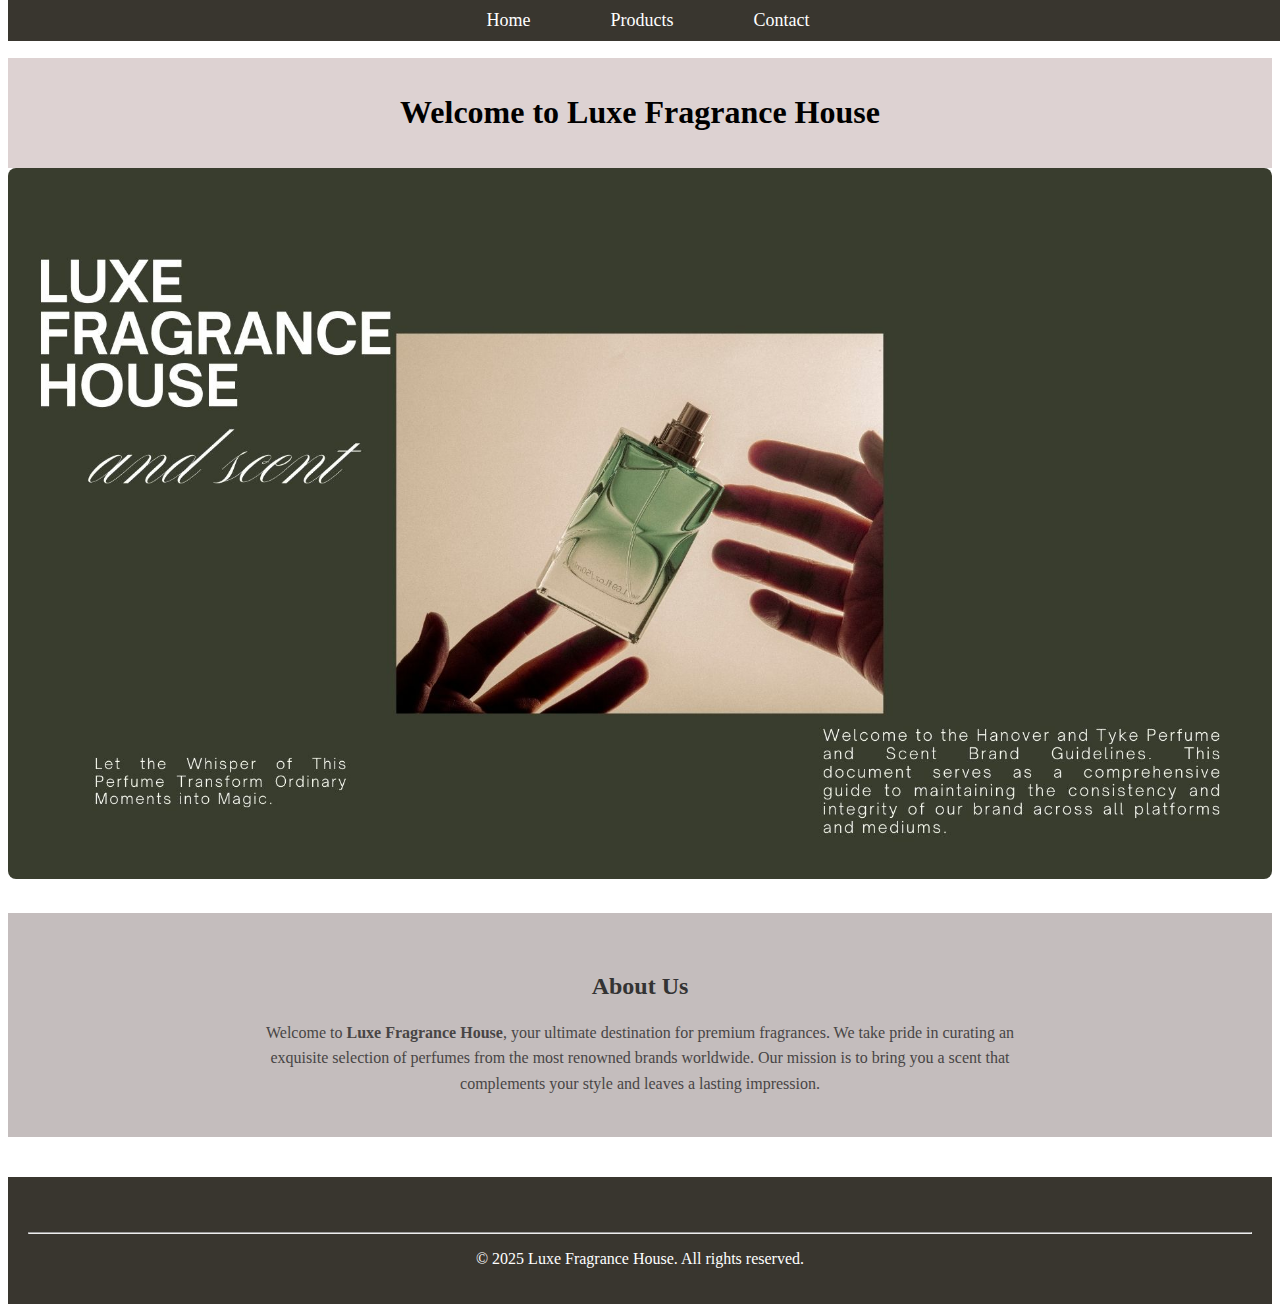
<file: Project1/root/index.html>
<!DOCTYPE html>
<html lang="en">
<head>
    <meta charset="UTF-8">
    <meta name="viewport" content="width=device-width, initial-scale=1.0">
    <title>Luxe Fragrance House</title>
    <link rel="stylesheet" href="./CSS/style.css">

    <link rel="stylesheet" href="./CSS/HomePage.css">

</head>
<body>
    <nav>
        <ul>
            <li><a href="../index.html">Home</a></li>
            <li><a href="Page/firstpage.html">Products</a></li>
            <li><a href="./Page/secondpage.html">Contact</a>
            </li>
        </ul>
    </nav>

    <header>
        <h1>Welcome to Luxe Fragrance House</h1>
    </header>

    <!-- Image Section -->
    <section class="image-section">
        <img src="./images/Home.jpg" alt="the main image of the shop perfume with green background and the name of the shop" class="about-image" />
    </section>

    <!-- About Section -->
    <section class="about-section">
        <h2>About Us</h2>
        <p>
            Welcome to <strong>Luxe Fragrance House</strong>, your ultimate destination for premium fragrances. 
            We take pride in curating an exquisite selection of perfumes from the most renowned brands worldwide. 
            Our mission is to bring you a scent that complements your style and leaves a lasting impression.
        </p>
    </section>
    
<!-- Footer -->
<footer>
    <div class="social-media">
        <a href="https://www.facebook.com/" target="_blank" rel="noopener noreferrer" aria-label="Facebook">
            <i class="fab fa-facebook-square"></i>
        </a>
        <a href="https://twitter.com/" target="_blank" rel="noopener noreferrer" aria-label="Twitter">
            <i class="fab fa-twitter-square"></i>
        </a>
        <a href="https://www.instagram.com/" target="_blank" rel="noopener noreferrer" aria-label="Instagram">
            <i class="fab fa-instagram"></i>
        </a>
        <a href="https://www.youtube.com/" target="_blank" rel="noopener noreferrer" aria-label="YouTube">
            <i class="fab fa-youtube-square"></i>
        </a>
        <a href="https://www.pinterest.com/" target="_blank" rel="noopener noreferrer" aria-label="Pinterest">
            <i class="fab fa-pinterest-square"></i>
        </a>
    </div>

    <hr>

    <p class="copyright">&copy; 2025 Luxe Fragrance House. All rights reserved.</p>
</footer>

</body>
</html>
</file>
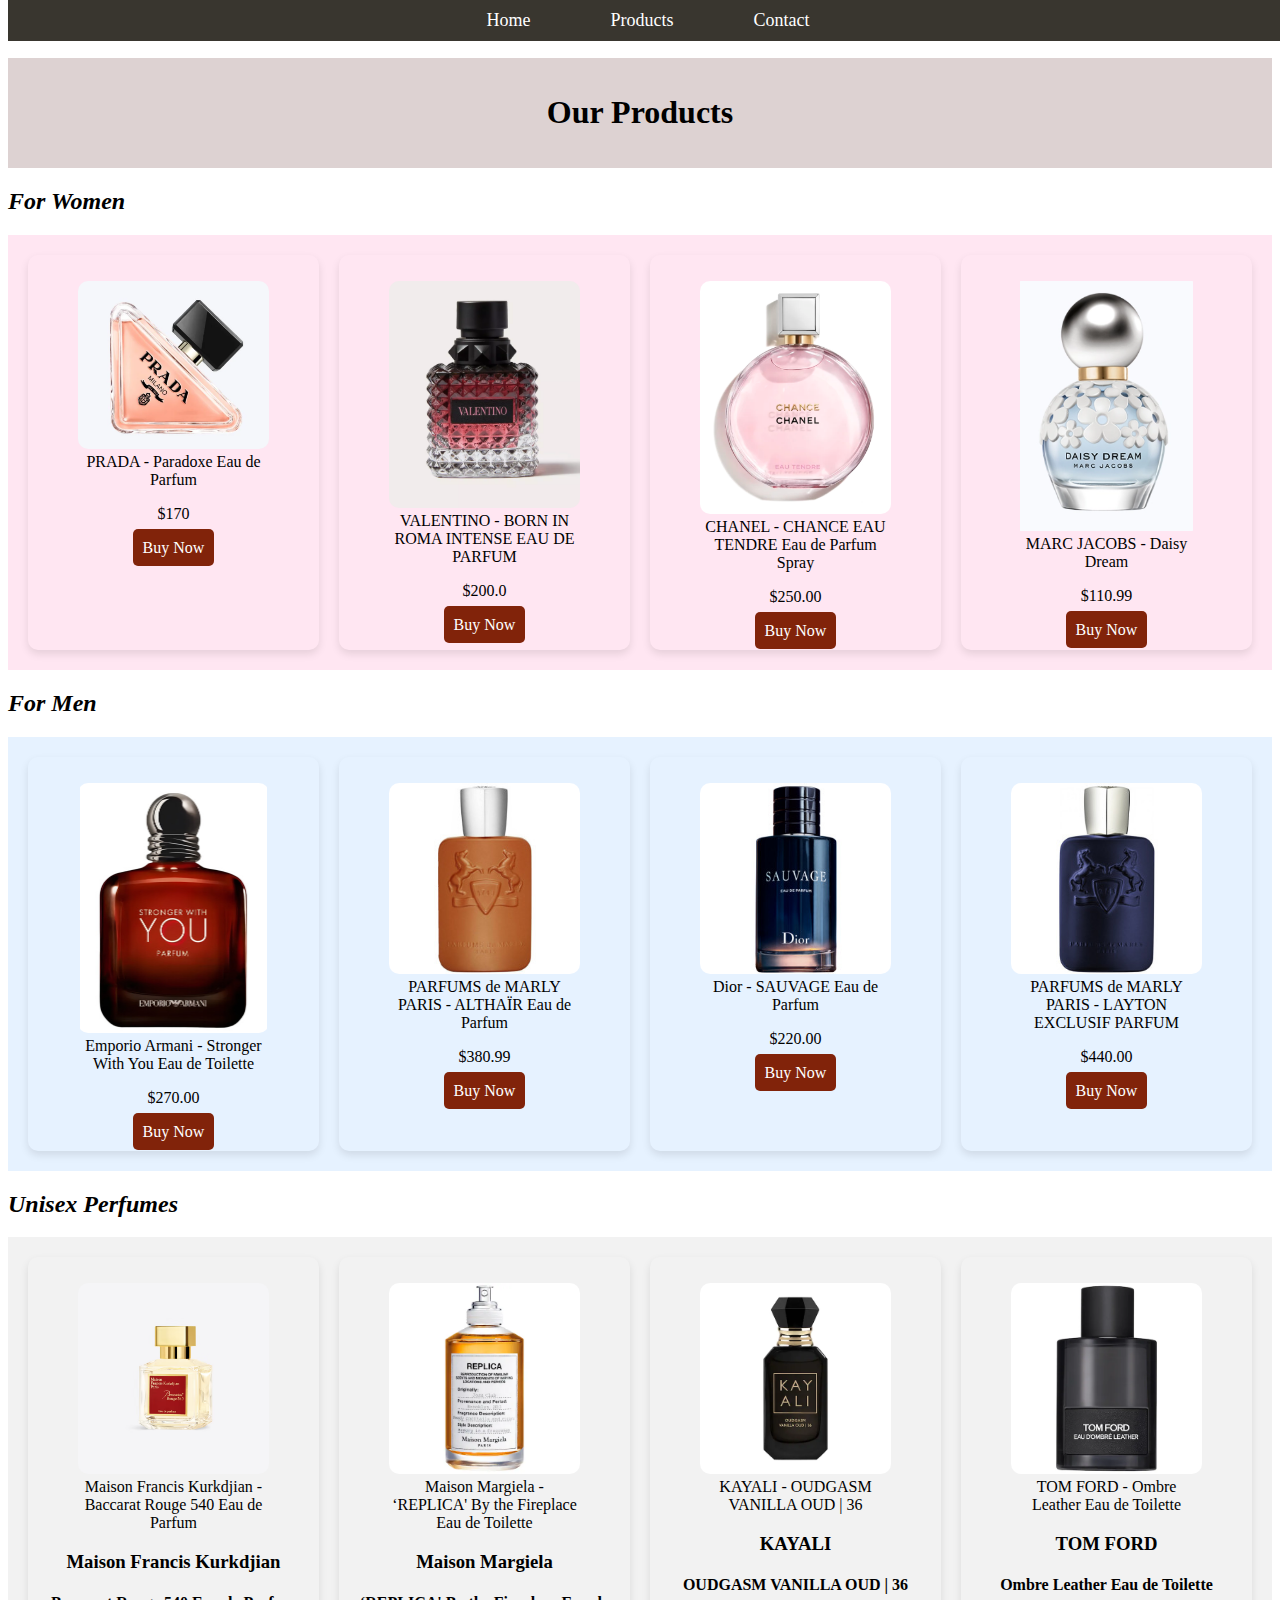
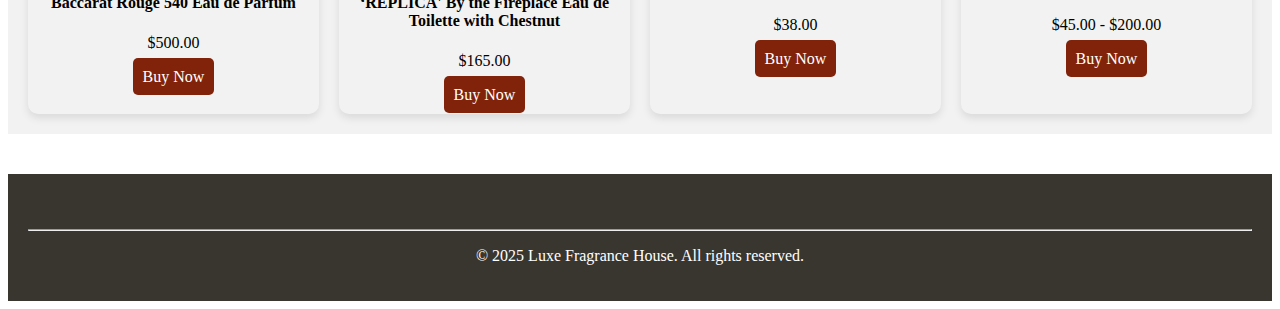
<file: Project1/root/Page/firstpage.html>
<!DOCTYPE html>
<html lang="en">
<head>
    <meta charset="UTF-8">
    <meta name="viewport" content="width=device-width, initial-scale=1.0">
    <title>Luxe Fragrance House - Products</title>
    <link rel="stylesheet" href="../CSS/style.css">
    <link rel="stylesheet" href="../CSS/FirstPage.css">
    

    
</head>
<body>
    <nav>
        <ul>
            <li><a href="../index.html">Home</a></li>
            <li><a href="firstpage.html">Products</a></li>
            <li><a href="secondpage.html">Contact</a></li>
        </ul>
    </nav>
    <header>
        <h1>Our Products</h1>
    </header>

    <section>
        <h2><em>For Women</em></h2>
        <div class="product-container women-perfumes">
            <div class="product-card">
                <figure>
                <img src="../images/perfume1.png" alt="PRADA perfume for women" class="product-image">
                <figcaption>PRADA - Paradoxe Eau de Parfum</figcaption>

            </figure>
                <div class="product-info">                  
                      <p class="product-price"><span>$170</span></p>
                    <a href="#" class="cta-button">Buy Now</a>
                </div>
            </div>
    
            <div class="product-card">
                <figure>
                <img src="../images/perfume2.png" alt="VALENTINO Perfume BORN IN ROMA INTENSE EAU DE PARFUM for women " class="product-image">
                <figcaption>VALENTINO - BORN IN ROMA INTENSE EAU DE PARFUM</figcaption>
              </figure>
                <div class="product-info">                   
                     <p class="product-price"><span>$200.0</span></p>
                    <a href="#" class="cta-button">Buy Now</a>
                </div>
            </div>
            <div class="product-card">
                <figure>
                <img src="../images/perfume3.png" alt="CHANEL CHANCE EAU TENDRE EAU de parfumfor women " class="product-image">
                <figcaption>CHANEL - CHANCE EAU TENDRE
                    Eau de Parfum Spray</figcaption>
              </figure>
                <div class="product-info">                   
                     <p class="product-price"><span>$250.00</span></p>
                    <a href="#" class="cta-button">Buy Now</a>
                </div>
            </div>
    
           
            <div class="product-card">
                <figure>
                <img src="../images/perfume4.png" alt="Daisy Dream perfume for women " class="product-image">
                <figcaption>MARC JACOBS - Daisy Dream </figcaption>
               </figure>
                <div class="product-info">
                                   
                       <p class="product-price"><span></span>$110.99</p>
                    <a href="#" class="cta-button">Buy Now</a>
                </div>
            </div>
        </div>
    </section>
    
    <section>
        <h2><em>For Men</em></h2>
        <div class="product-container men-perfumes">
            <div class="product-card">
                <figure>
                    <img src="../images/perfume5.png" alt="Emporio Armani Stronger With You Eau de Toilette for men" class="product-image">
                    <figcaption>Emporio Armani - Stronger With You Eau de Toilette</figcaption>
                </figure>
                <div class="product-info">
                                    
                    <p class="product-price"><span>$270.00</span></p>
                    <a href="#" class="cta-button">Buy Now</a>
                </div>
            </div>
    
            <div class="product-card">
                <figure>
                    <img src="../images/perfume6.png" alt="PARFUMS de MARLY PARIS for men ALTHAÏR EAU DE PARFUM" class="product-image">
                    <figcaption>PARFUMS de MARLY PARIS - ALTHAÏR Eau de Parfum</figcaption>
                </figure>
                <div class="product-info">
                                   
                    <p class="product-price"><span>$380.99</span></p>
                    <a href="#" class="cta-button">Buy Now</a>
                </div>
            </div>
    
            <div class="product-card">
                <figure>
                    <img src="../images/perfume7.png" alt="Dior SAUVAGE for men perfume" class="product-image">
                    <figcaption>Dior - SAUVAGE Eau de Parfum</figcaption>
                </figure>
                <div class="product-info">
                               
                    <p class="product-price"><span>$220.00</span></p>
                    <a href="#" class="cta-button">Buy Now</a>
                </div>
            </div>
    
            <div class="product-card">
                <figure>
                    <img src="../images/perfume8.png" alt="PARFUMS de MARLY PARIS for men LAYTON EXCLUSIF" class="product-image">
                    <figcaption>PARFUMS de MARLY PARIS - LAYTON EXCLUSIF PARFUM</figcaption>
                </figure>
                <div class="product-info">
                                     
                    <p class="product-price"><span>$440.00</span></p>
                    <a href="#" class="cta-button">Buy Now</a>
                </div>
            </div>
        </div>
    </section>
    
    <section>
        <h2><em>Unisex Perfumes</em></h2>
        <div class="product-container unisex-perfumes">
            <div class="product-card">
                <figure>
                    <img src="../images/perfume9.png" alt="Baccarat Rouge" class="product-image">
                    <figcaption>Maison Francis Kurkdjian - Baccarat Rouge 540 Eau de Parfum</figcaption>
                </figure>
                <div class="product-info">
                    <h3 class="product-brand">Maison Francis Kurkdjian</h3>
                    <h4 class="product-name">Baccarat Rouge 540 Eau de Parfum</h4>                  
                    <p class="product-price"><span>$500.00</span></p>
                    <a href="#" class="cta-button">Buy Now</a>
                </div>
            </div>
    
            <div class="product-card">
                <figure>
                    <img src="../images/perfume10.png" alt="Chestnut" class="product-image">
                    <figcaption>Maison Margiela - ‘REPLICA' By the Fireplace Eau de Toilette</figcaption>
                </figure>
                <div class="product-info">
                    <h3 class="product-brand">Maison Margiela</h3>
                    <h4 class="product-name">‘REPLICA' By the Fireplace Eau de Toilette with Chestnut</h4>                  
                    <p class="product-price"><span>$165.00</span></p>
                    <a href="#" class="cta-button">Buy Now</a>
                </div>
            </div>
    
            <div class="product-card">
                <figure>
                    <img src="../images/perfume11.png" alt="KAYALI perfumes" class="product-image">
                    <figcaption>KAYALI - OUDGASM VANILLA OUD | 36</figcaption>
                </figure>
                <div class="product-info">
                    <h3 class="product-brand">KAYALI</h3>
                    <h4 class="product-name">OUDGASM VANILLA OUD | 36</h4>
                    <p class="product-price"><span>$38.00</span></p>
                    <a href="#" class="cta-button">Buy Now</a>
                </div>
            </div>
    
            <div class="product-card">
                <figure>
                    <img src="../images/perfume12.png" alt="Tom Ford Ombre Leather Eau de Toilette" class="product-image">
                    <figcaption>TOM FORD - Ombre Leather Eau de Toilette</figcaption>
                </figure>
                <div class="product-info">
                    <h3 class="product-brand">TOM FORD</h3>
                    <h4 class="product-name">Ombre Leather Eau de Toilette</h4>
                    <p class="product-price"><span>$45.00 - $200.00</span></p>
                    <a href="#" class="cta-button">Buy Now</a>
                </div>
            </div>
        </div>
    </section>
    

    <!-- Footer -->
    <footer>
        <div class="social-media">
            <a href="https://www.facebook.com/" target="_blank" rel="noopener noreferrer" aria-label="Facebook">
                <i class="fab fa-facebook-square"></i>
            </a>
            <a href="https://twitter.com/" target="_blank" rel="noopener noreferrer" aria-label="Twitter">
                <i class="fab fa-twitter-square"></i>
            </a>
            <a href="https://www.instagram.com/" target="_blank" rel="noopener noreferrer" aria-label="Instagram">
                <i class="fab fa-instagram"></i>
            </a>
            <a href="https://www.youtube.com/" target="_blank" rel="noopener noreferrer" aria-label="YouTube">
                <i class="fab fa-youtube-square"></i>
            </a>
            <a href="https://www.pinterest.com/" target="_blank" rel="noopener noreferrer" aria-label="Pinterest">
                <i class="fab fa-pinterest-square"></i>
            </a>
        </div>
    
        <hr> 
    
        <p class="copyright">&copy; 2025 Luxe Fragrance House. All rights reserved.</p>
    </footer>
    
</body>
</html>
</file>
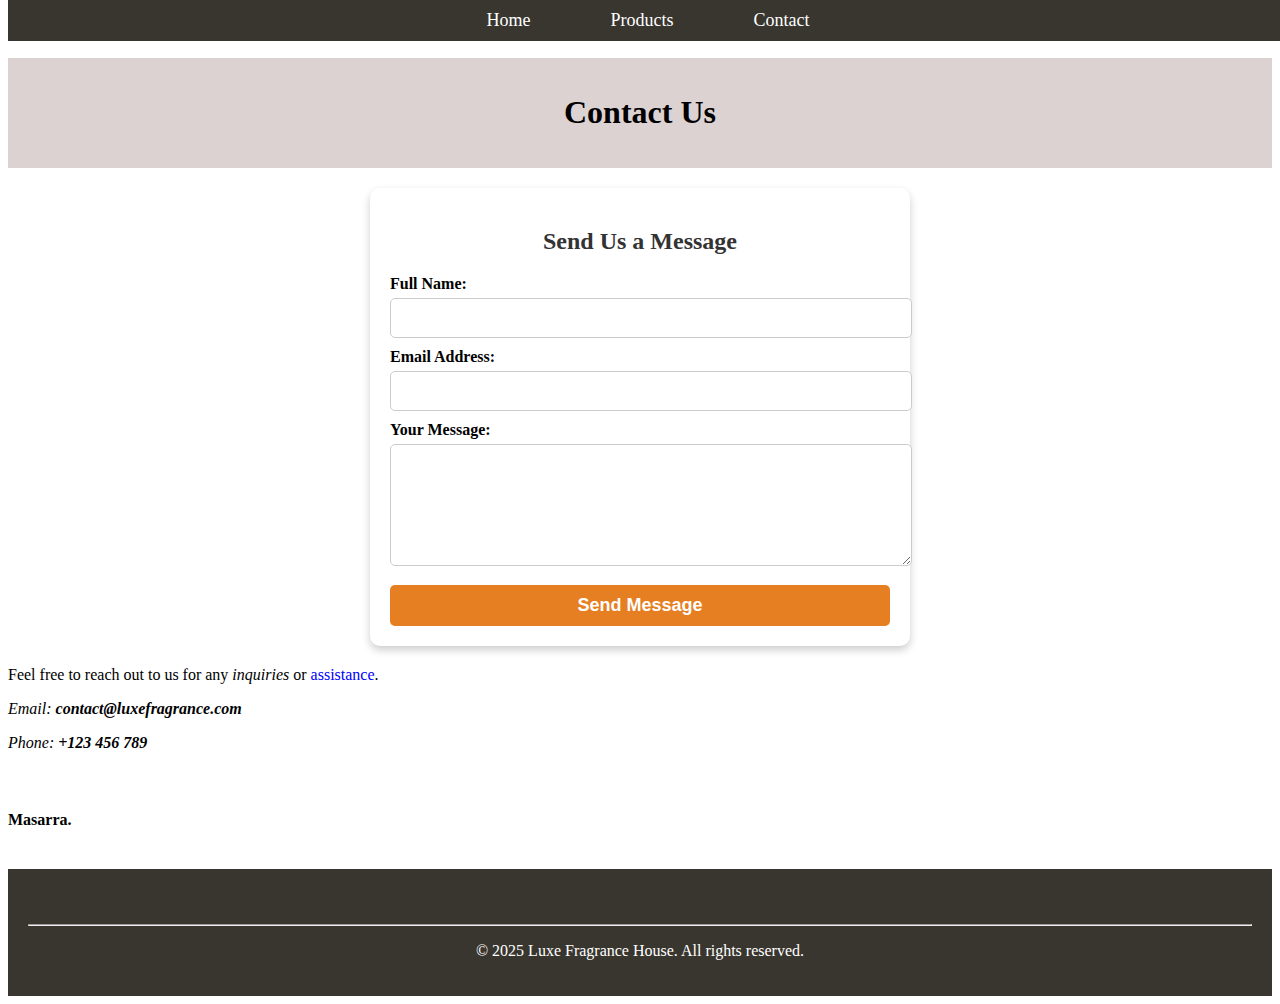
<file: Project1/root/Page/secondpage.html>
<!DOCTYPE html>
<html lang="en">
<head>
    <meta charset="UTF-8">
    <meta name="viewport" content="width=device-width, initial-scale=1.0">
    <title>Luxe Fragrance House - Contact</title>
    <link rel="stylesheet" href="../CSS/style.css">
    <link rel="stylesheet" href="../CSS/SecondPage.css">


   

</head>
<body>
    <nav>
        <ul>
            <li><a href="../index.html">Home</a></li>
            <li><a href="firstpage.html">Products</a></li>
            <li><a href="secondpage.html">Contact</a></li>
        </ul>
    </nav>

    <header>
        <h1>Contact Us</h1>
    </header>

    <!-- Contact Form -->
    <div class="contact-form">
        <h2><strong>Send Us a Message</strong></h2>
        <form action="submit_form.php" method="post">
            <label for="name"><strong>Full Name:</strong></label>
            <input type="text" id="name" name="name" required>

            <label for="email"><strong>Email Address:</strong></label>
            <input type="email" id="email" name="email" required>

            <label for="message"><strong>Your Message:</strong></label>
            <textarea id="message" name="message" required></textarea>

            <button type="submit"><strong>Send Message</strong></button>
        </form>
    </div>

    <section>
        <p>Feel free to reach out to us for any <em>inquiries</em> or <span style="color: blue;">assistance</span>.</p>
        <address>
            <p>Email: <strong>contact@luxefragrance.com</strong></p>
            <p>Phone: <strong>+123 456 789</strong></p>
        </address>
    </section>

    <!-- Social Media -->
    <div class="social-media">
        <a href="https://www.facebook.com/" target="_blank" rel="noopener noreferrer" aria-label="Facebook">
            <i class="fab fa-facebook-square"></i>
        </a>
        <a href="https://twitter.com/" target="_blank" rel="noopener noreferrer" aria-label="Twitter">
            <i class="fab fa-twitter-square"></i>
        </a>
        <a href="https://www.instagram.com/" target="_blank" rel="noopener noreferrer" aria-label="Instagram">
            <i class="fab fa-instagram"></i>
        </a>
        <a href="https://www.youtube.com/" target="_blank" rel="noopener noreferrer" aria-label="YouTube">
            <i class="fab fa-youtube-square"></i>
        </a>
        <a href="https://www.pinterest.com/" target="_blank" rel="noopener noreferrer" aria-label="Pinterest">
            <i class="fab fa-pinterest-square"></i>
        </a>
    </div>

    <div class="lang-pay">
        <!-- Language -->
        <div class="language"><i class="fa-solid fa-globe" title="Choose language"></i></div>
        <!-- Paying Methods -->
        <div class="paying-methods">
            <i class="fa-brands fa-cc-visa"></i>
            <i class="fa-brands fa-cc-mastercard"></i>
            <i class="fa-brands fa-cc-paypal"></i>
            <i class="fa-brands fa-cc-apple-pay"></i>
            <p><strong>Masarra.</strong></p>
        </div>
    </div>

    <!-- Footer -->
    <footer>
        <div class="social-media">
            <a href="https://www.facebook.com/" target="_blank" rel="noopener noreferrer" aria-label="Facebook">
                <i class="fab fa-facebook-square"></i>
            </a>
            <a href="https://twitter.com/" target="_blank" rel="noopener noreferrer" aria-label="Twitter">
                <i class="fab fa-twitter-square"></i>
            </a>
            <a href="https://www.instagram.com/" target="_blank" rel="noopener noreferrer" aria-label="Instagram">
                <i class="fab fa-instagram"></i>
            </a>
            <a href="https://www.youtube.com/" target="_blank" rel="noopener noreferrer" aria-label="YouTube">
                <i class="fab fa-youtube-square"></i>
            </a>
            <a href="https://www.pinterest.com/" target="_blank" rel="noopener noreferrer" aria-label="Pinterest">
                <i class="fab fa-pinterest-square"></i>
            </a>
        </div>

        <hr>

        <p class="copyright">&copy; 2025 Luxe Fragrance House. All rights reserved.</p>
    </footer>

</body>
</html>
</file>
<file: Project1/root/CSS/style.css>
nav {
    background-color: #39362f;
    position: fixed;
    width: 100%;
    top: 0;
    z-index: 1000;
}

nav ul {
    list-style-type: none;
    margin: 0;
    padding: 0;
    display: flex;
    justify-content: center;
}

nav ul li {
    margin: 10px 20px;
}

nav ul li a {
    color: #fff;
    text-decoration: none;
    font-size: 18px;
    padding: 10px 20px;
    transition: background-color 0.3s;
}

nav ul li a:hover {
    background-color: #2e2727;
}

header {
    background-color: #ddd2d2;
    padding: 15px 0;
    width: 100%;
    text-align: center;
}

body {
    padding-top: 50px;
}/* الشريط العلوي */
nav {
    background-color: #39362f;
    position: fixed;
    width: 100%;
    top: 0;
    z-index: 1000;
}

nav ul {
    list-style-type: none;
    margin: 0;
    padding: 0;
    display: flex;
    justify-content: center;
}

nav ul li {
    margin: 10px 20px;
}

nav ul li a {
    color: white;
    text-decoration: none;
    font-size: 18px;
    padding: 10px 20px;
    transition: background-color 0.3s;
}

nav ul li a:hover {
    background-color: #2e2727;
}

/* الهيدر */
header {
    background-color: #ddd2d2;
    padding: 15px 0;
    width: 100%;
    text-align: center;
}

body {
    padding-top: 50px;
}
footer {
    background-color: #39362f;
    color: white;
    text-align: center;
    padding: 20px;
    margin-top: 40px;
}

.social-media a {
    color: white;
    font-size: 24px;
    margin: 0 10px;
    transition: color 0.3s;
}

.social-media a:hover {
    color: #ddd2d2;
}
</file>
<file: Project1/root/CSS/HomePage.css>
.about-section {
    background-color: #c4bdbd;
    padding: 40px 20px;
    text-align: center;
}

.about-section h2 {
    font-size: 24px;
    margin-bottom: 20px;
    color: #333;
}

.about-section p {
    font-size: 16px;
    color: #484545;
    line-height: 1.6;
    margin: 0 auto;
    max-width: 800px;
}
.image-section {
    text-align: center; 
    margin-bottom: 30px; 
}

.about-image {
    width: 100%; 
    height: auto;
    border-radius: 8px; 
}
</file>
<file: Project1/root/CSS/FirstPage.css>
.product-container {
    display: grid;
    grid-template-columns: repeat(auto-fill, minmax(250px, 1fr));
    gap: 20px;
    padding: 20px;
}

.product-card {
    background-color: #fff;
    border-radius: 10px;
    box-shadow: 0 4px 8px rgba(0, 0, 0, 0.1);
    overflow: hidden;
    text-align: center;
    padding: 10px;
    transition: transform 0.3s;
}

.product-card:hover {
    transform: translateY(-10px);
}

.product-image {
    width: 100%; 
    height: auto; 
    max-height: 250px; 
    object-fit: contain; 
    border-radius: 10px;
}


.product-category {
    margin-bottom: 40px;
    padding: 20px;
    border-radius: 10px;
}

.women-perfumes {
    background-color: #ffe6f2;
}

.men-perfumes {
    background-color: #e6f2ff;
}

.unisex-perfumes {
    background-color: #f2f2f2;
}

.women-perfumes .product-card {
    background-color: #ffe6f2;
}

.men-perfumes .product-card {
    background-color: #e6f2ff;
}

.unisex-perfumes .product-card {
    background-color: #f2f2f2;
}

.cta-button {
    background-color: #81230a;
    color: #fff;
    padding: 10px;
    border-radius: 5px;
    text-decoration: none;
}

.cta-button:hover {
    background-color: #d35400;
}
</file>
<file: Project1/root/CSS/SecondPage.css>
.contact-form {
    max-width: 500px;
    margin: 20px auto;
    padding: 20px;
    background: #fff;
    border-radius: 10px;
    box-shadow: 0 4px 8px rgba(0, 0, 0, 0.2);
}

.contact-form h2 {
    text-align: center;
    margin-bottom: 20px;
    color: #333;
}

.contact-form label {
    font-weight: bold;
    display: block;
    margin-top: 10px;
}

.contact-form input,
.contact-form textarea {
    width: 100%;
    padding: 10px;
    margin-top: 5px;
    border: 1px solid #ccc;
    border-radius: 5px;
    font-size: 16px;
}

.contact-form textarea {
    resize: vertical;
    height: 100px;
}

.contact-form button {
    width: 100%;
    padding: 10px;
    background: #e67e22;
    color: white;
    border: none;
    border-radius: 5px;
    font-size: 18px;
    cursor: pointer;
    margin-top: 15px;
}

.contact-form button:hover {
    background: #2c1a0f;
}
</file>
